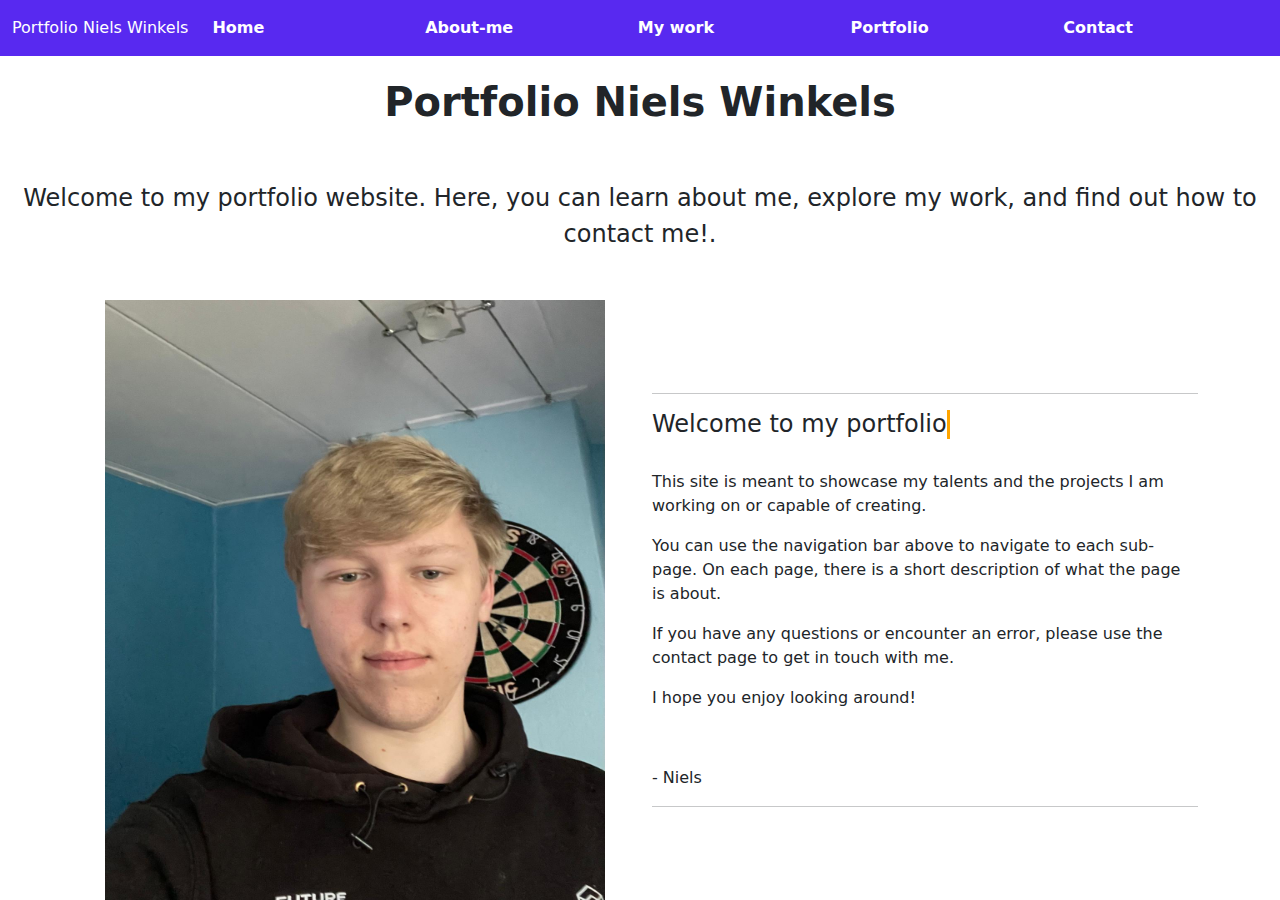
<file: index.html>
<!DOCTYPE html>
<html lang="en">

<head>
    <meta charset="UTF-8">
    <meta http-equiv="X-UA-Compatible" content="IE=edge">
    <meta name="viewport" content="width=device-width, initial-scale=1.0">
    <link href="https://cdn.jsdelivr.net/npm/bootstrap@5.3.3/dist/css/bootstrap.min.css" rel="stylesheet"
        integrity="sha384-QWTKZyjpPEjISv5WaRU9OFeRpok6YctnYmDr5pNlyT2bRjXh0JMhjY6hW+ALEwIH" crossorigin="anonymous">
    <script defer src="https://cdn.jsdelivr.net/npm/bootstrap@5.3.3/dist/js/bootstrap.bundle.min.js"
    integrity="sha384-YvpcrYf0tY3lHB60NNkmXc5s9fDVZLESaAA55NDzOxhy9GkcIdslK1eN7N6jIeHz" crossorigin="anonymous">
    </script>
    <link rel="stylesheet" href="style.css">
    <title>Portfolio Niels Winkels</title>
</head>

<body>

    <nav class="navbar navbar-expand-lg navbar-light">
        <div class="container-fluid">
            <span class="navbar-brand text-white" style="font-size: 1rem;">Portfolio Niels Winkels</span>
            <div class="navbar-collapse" id="navbarNav">
                <ul class="navbar-nav mr-auto mt-2 mt-lg-0 w-100">
                    <li class="nav-item col">
                        <a class="nav-link text-white fw-bold" href="/index.html">Home</a>
                    </li>
                    <li class="nav-item col">
                        <a class="nav-link text-white fw-bold" href="/about-me/aboutme.html">About-me</a>
                    </li>
                    <li class="nav-item col">
                        <a class="nav-link text-white fw-bold" href="/my-work/mywork.html">My work</a>
                    </li>
                    <li class="nav-item col">
                        <a class="nav-link text-white fw-bold" href="/portfolio/portfolio.html">Portfolio</a>
                    </li>
                    <li class="nav-item col">
                        <a class="nav-link text-white fw-bold" href="/contact/contact.html">Contact</a>
                    </li>
                </ul>
            </div>
        </div>
    </nav>

        <div class="col-12 text-center fw-bold mt-3" style="font-size: 2.5rem;">Portfolio Niels Winkels</div>

        <div class="col-12 text-center mt-5" style="font-size: 1.5rem;">Welcome to my portfolio website. Here, you can learn about me, explore my work, 
            and find out how to contact me!.
        </div>

        <div class="container mt-5">
            <div class="row align-items-center">
                <div class="col-md-6 text-center">
                    <img src="/img/me.jpg" alt="" class="img-fluid fade-in-left" style="height: 600px; width: 500px;">
                </div>
                <div class="col-md-6">
                    <hr>
                    <h1 class="typing-effect">Welcome to my portfolio</h1>
                    <p class="mt-3">This site is meant to showcase my talents and the projects I am working on or capable of creating.</p>
                    <p class="mt-3">You can use the navigation bar above to navigate to each sub-page. On each page, there is a short description of what the page is about.</p>
                    <p class="mt-3">If you have any questions or encounter an error, please use the contact page to get in touch with me.</p>
                    <p class="mt-3">I hope you enjoy looking around!</p>
                    <br>
                    <p class="mt-3">- Niels</p>
                    <hr>
                </div>
            </div>
        </div>
        

</body>

</html>
</file>
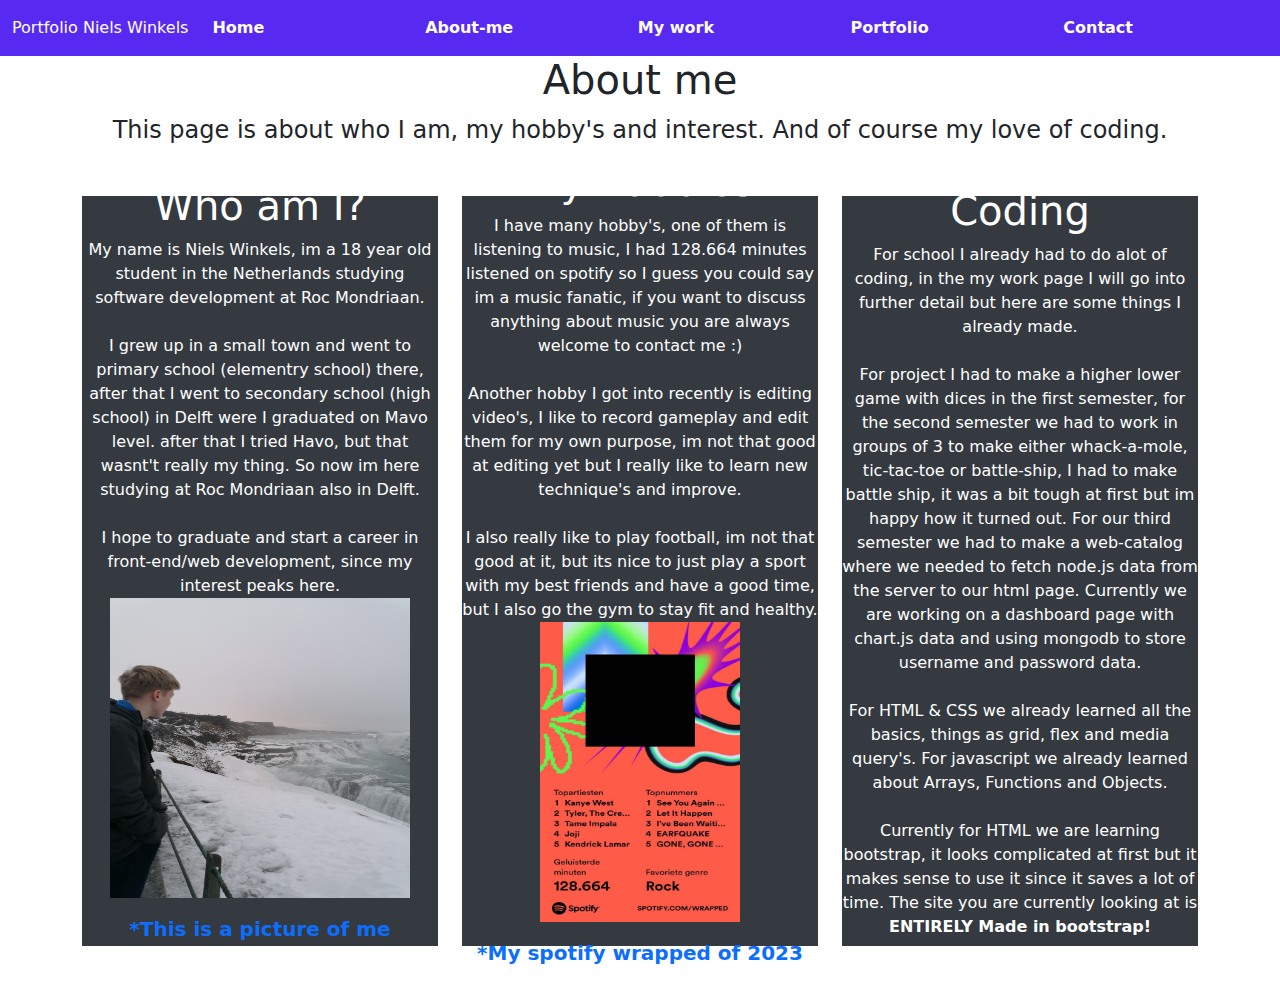
<file: about-me/aboutme.html>
<!DOCTYPE html>
<html lang="en">

<head>
    <meta charset="UTF-8">
    <meta http-equiv="X-UA-Compatible" content="IE=edge">
    <meta name="viewport" content="width=device-width, initial-scale=1.0">
    <link href="https://cdn.jsdelivr.net/npm/bootstrap@5.3.3/dist/css/bootstrap.min.css" rel="stylesheet"
        integrity="sha384-QWTKZyjpPEjISv5WaRU9OFeRpok6YctnYmDr5pNlyT2bRjXh0JMhjY6hW+ALEwIH" crossorigin="anonymous">
    <script defer src="https://cdn.jsdelivr.net/npm/bootstrap@5.3.3/dist/js/bootstrap.bundle.min.js"
        integrity="sha384-YvpcrYf0tY3lHB60NNkmXc5s9fDVZLESaAA55NDzOxhy9GkcIdslK1eN7N6jIeHz" crossorigin="anonymous">
        </script>
    <link rel="stylesheet" href="/about-me/aboutme.css">
    <title>Portfolio Niels Winkels</title>
</head>

<body>

    <nav class="navbar navbar-expand-lg navbar-light">
        <div class="container-fluid">
            <span class="navbar-brand text-white" style="font-size: 1rem;">Portfolio Niels Winkels</span>
            <div class="navbar-collapse" id="navbarNav">
                <ul class="navbar-nav mr-auto mt-2 mt-lg-0 w-100">
                    <li class="nav-item col">
                        <a class="nav-link text-white fw-bold" href="/index.html">Home</a>
                    </li>
                    <li class="nav-item col">
                        <a class="nav-link text-white fw-bold" href="/about-me/aboutme.html">About-me</a>
                    </li>
                    <li class="nav-item col">
                        <a class="nav-link text-white fw-bold" href="/my-work/mywork.html">My work</a>
                    </li>
                    <li class="nav-item col">
                        <a class="nav-link text-white fw-bold" href="/portfolio/portfolio.html">Portfolio</a>
                    </li>
                    <li class="nav-item col">
                        <a class="nav-link text-white fw-bold" href="/contact/contact.html">Contact</a>
                    </li>
                </ul>
            </div>
        </div>
    </nav>

    <h1 class="text-center">About me</h1>

    <p class="text-center" style="font-size: 1.50rem;">This page is about who I am, my hobby's and interest. And of
        course my love of coding.</p>

    <div class="container mt-5 fade-in">
        <div class="row">
            <div class="col-md-4 mb-4">
                <div class="d-flex justify-content-center align-items-center"
                    style="height: 750px; background-color: #343a40; color: white;">
                    <div class="text-center">
                        <h1>Who am I?</h1>
                        <p> My name is Niels Winkels, im a 18 year old student in the Netherlands studying software development at Roc
                            Mondriaan.
                            <br>
                            <br>
                            I grew up in a small town and went to primary school (elementry school) there, after that I went to secondary
                            school (high school) in Delft were I graduated on Mavo level. after that I tried Havo, but that wasnt't
                            really my thing. So now im here studying at Roc Mondriaan also in Delft.
                            <br>
                            <br>
                            I hope to graduate and start a career in front-end/web development, since my interest peaks
                            here.
                            <br>
                            <img src="/img/thisisme.jpg" class="img-fluid" alt="" style="height: 300px; width: 300px;">
                        </p>
                        <p class="fw-bold text-center text-primary" style="font-size: 1.25rem;">*This is a picture of me</p>
                    </div>
                </div>
            </div>
            <div class="col-md-4 mb-4">
                <div class="d-flex justify-content-center align-items-center"
                    style="height: 750px; background-color: #343a40; color: white;">
                    <div class="text-center">
                        <h1>My hobbies</h1>
                        <p> I have many hobby's, one of them is listening to music, I had 128.664 minutes listened on
                            spotify so I guess you could say im a music fanatic, if you want to discuss anything about
                            music you are always welcome to contact me :)
                            <br>
                            <br>
                            Another hobby I got into recently is editing video's, I like to record gameplay and edit
                            them for my own purpose, im not that good at editing yet but I really like to learn new
                            technique's and improve.
                            <br>
                            <br>
                            I also really like to play football, im not that good at it, but its nice to just play a
                            sport with my best friends and have a good time, but I also go the gym to stay fit and
                            healthy.
                            <br>
                            <img src="/img/spotifywrapped.png.jpg" class="img-fluid" alt="" style="height: 300px; width: 200px;">
                        </p>
                        <p class="fw-bold text-center text-primary" style="font-size: 1.25rem;">*My spotify wrapped of 2023</p>
                    </div>
                </div>
            </div>
            <div class="col-md-4 mb-4">
                <div class="d-flex justify-content-center align-items-center"
                    style="height: 750px; background-color: #343a40; color: white;">
                    <div class="text-center">
                        <h1>Coding</h1>
                        <p> For school I already had to do alot of coding, in the my work page I will go into further
                            detail but here are some things I already made.
                            <br>
                            <br>
                            For project I had to make a higher lower game with dices in the first semester, for the
                            second semester we had to work in groups of 3 to make either whack-a-mole, tic-tac-toe or
                            battle-ship, I had to make battle ship, it was a bit tough at first but im happy how it
                            turned out. For our third semester we had to make a web-catalog where we needed to fetch
                            node.js data from the server to our html page. Currently we are working on a dashboard page
                            with chart.js data and using mongodb to store username and password data.
                            <br>
                            <br>
                            For HTML & CSS we already learned all the basics, things as grid, flex and media query's.
                            For javascript we already learned about Arrays, Functions and Objects.
                            <br>
                            <br>
                            Currently for HTML we are learning bootstrap, it looks complicated at first but it makes sense to use it since it saves a lot of time. 
                            The site you are currently looking at is <span class="fw-bold">ENTIRELY Made in bootstrap!</span>
                        </p>
                    </div>
                </div>
            </div>
        </div>
    </div>



</body>

</html>
</file>
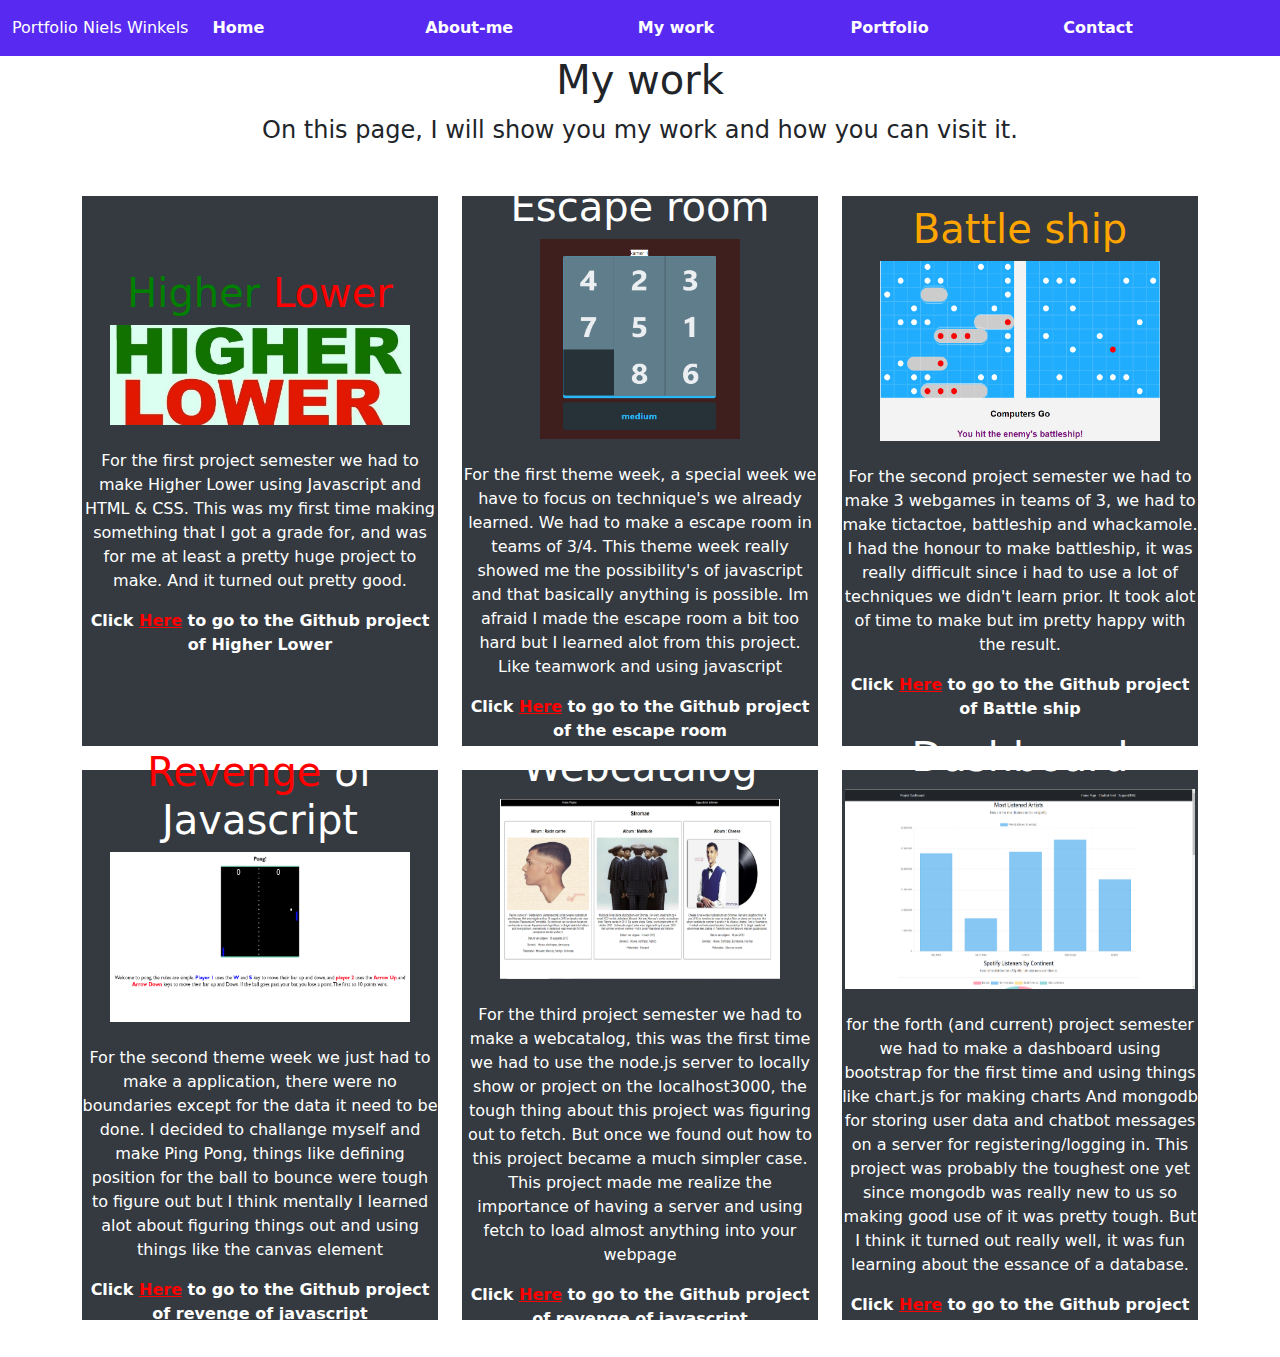
<file: my-work/mywork.html>
<!DOCTYPE html>
<html lang="en">

<head>
    <meta charset="UTF-8">
    <meta http-equiv="X-UA-Compatible" content="IE=edge">
    <meta name="viewport" content="width=device-width, initial-scale=1.0">
    <link href="https://cdn.jsdelivr.net/npm/bootstrap@5.3.3/dist/css/bootstrap.min.css" rel="stylesheet"
        integrity="sha384-QWTKZyjpPEjISv5WaRU9OFeRpok6YctnYmDr5pNlyT2bRjXh0JMhjY6hW+ALEwIH" crossorigin="anonymous">
    <script defer src="https://cdn.jsdelivr.net/npm/bootstrap@5.3.3/dist/js/bootstrap.bundle.min.js"
        integrity="sha384-YvpcrYf0tY3lHB60NNkmXc5s9fDVZLESaAA55NDzOxhy9GkcIdslK1eN7N6jIeHz" crossorigin="anonymous">
        </script>
    <link rel="stylesheet" href="/about-me/aboutme.css">
    <title>Portfolio Niels Winkels</title>
</head>

<body>

    <nav class="navbar navbar-expand-lg navbar-light">
        <div class="container-fluid">
            <span class="navbar-brand text-white" style="font-size: 1rem;">Portfolio Niels Winkels</span>
            <div class="navbar-collapse" id="navbarNav">
                <ul class="navbar-nav mr-auto mt-2 mt-lg-0 w-100">
                    <li class="nav-item col">
                        <a class="nav-link text-white fw-bold" href="/index.html">Home</a>
                    </li>
                    <li class="nav-item col">
                        <a class="nav-link text-white fw-bold" href="/about-me/aboutme.html">About-me</a>
                    </li>
                    <li class="nav-item col">
                        <a class="nav-link text-white fw-bold" href="/my-work/mywork.html">My work</a>
                    </li>
                    <li class="nav-item col">
                        <a class="nav-link text-white fw-bold" href="/portfolio/portfolio.html">Portfolio</a>
                    </li>
                    <li class="nav-item col">
                        <a class="nav-link text-white fw-bold" href="/contact/contact.html">Contact</a>
                    </li>
                </ul>
            </div>
        </div>
    </nav>

    <h1 class="text-center">My work</h1>

    <p class="text-center" style="font-size: 1.50rem;">On this page, I will show you my work and how you can visit it.</p>

    <div class="container mt-5">
        <div class="row">
            <div class="col-md-4 mb-4">
                <div class="d-flex justify-content-center align-items-center"
                    style="height: 550px; background-color: #343a40; color: white;">
                    <div class="text-center">
                        <h1><a style="color: green;">Higher</a><a style="color: red;"> Lower</a></h1>
                        <img class="img-fluid md-4 mb-4" style="height: 100px; width: 300px;" src="/img/higherlower.jpg" alt="">
                        <p>For the first project semester we had to make Higher Lower using Javascript and HTML & CSS. This was
                            my
                            first time making something that I got a grade for, and was for me at least a pretty huge
                            project to make. And it turned out pretty good.
                        </p>
                        <p class="fw-bold" style="font-size: 1rem;">
                            Click <a class="fw-bold" href="https://nielswin.github.io/hoger-lager/"
                                style="color: red;">Here</a> to go to the Github project of Higher Lower
                        </p>
                    </div>
                </div>
            </div>
            <div class="col-md-4 mb-4">
                <div class="d-flex justify-content-center align-items-center"
                    style="height: 550px; background-color: #343a40; color: white;">
                    <div class="text-center">
                        <h1>Escape room</h1>
                        <img class="img-fluid md-4 mb-4" style="height: 200px; width: 200px;" src="/img/escaperoom.png" alt="">
                        <p>For the first theme week, a special week we have to focus on technique's we already learned. We had to make a escape room in teams of 3/4. 
                           This theme week really showed me the possibility's of javascript and that basically anything is possible.
                           Im afraid I made the escape room a bit too hard but I learned alot from this project. Like teamwork and using javascript
                        </p>
                        <p class="fw-bold" style="font-size: 1rem;">
                            Click <a class="fw-bold" href="https://nielswin.github.io/escape-room/" style="color: red;">Here</a> to go to the Github project of the escape room
                        </p>
                    </div>
                </div>
            </div>
            <div class="col-md-4 mb-4">
                <div class="d-flex justify-content-center align-items-center"
                    style="height: 550px; background-color: #343a40; color: white;">
                    <div class="text-center">
                        <h1><a style="color: orange;">Battle ship</a></h1>
                        <img class="img-fluid md-4 mb-4" style="height: 180px; width: 280px;" src="/img/battleshipimg.png" alt="">
                        <p>For the second project semester we had to make 3 webgames in teams of 3, we had to make tictactoe,
                            battleship and whackamole. I had the honour to make battleship, it was really difficult since i had to use a lot of techniques we didn't
                            learn prior. It took alot of time to make but im pretty happy with the result.
                        </p>
                        <p class="fw-bold" style="font-size: 1rem;">
                            Click <a class="fw-bold" href="placeholder/" style="color: red;">Here</a> to go to the Github project of Battle ship
                        </p>
                    </div>
                </div>
            </div>
            <div class="col-md-4 mb-4">
                <div class="d-flex justify-content-center align-items-center"
                    style="height: 550px; background-color: #343a40; color: white;">
                    <div class="text-center">
                        <h1><a style="color: red;">Revenge</a> of Javascript</h1>
                        <img class="img-fluid md-4 mb-4" style="height: 170px; width: 300px;" src="/img/revengeofjavascript.png" alt="">
                        <p>For the second theme week we just had to make a application, there were no boundaries except for the data it need to be done.
                            I decided to challange myself and make Ping Pong, things like defining position for the ball to bounce were tough to figure out
                            but I think mentally I learned alot about figuring things out and using things like the canvas element
                        </p>
                        <p class="fw-bold" style="font-size: 1rem;">
                            Click <a class="fw-bold" href="placeholder/" style="color: red;">Here</a> to go to the Github project of revenge of javascript
                        </p>
                    </div>
                </div>
            </div>
            <div class="col-md-4 mb-4">
                <div class="d-flex justify-content-center align-items-center"
                    style="height: 550px; background-color: #343a40; color: white;">
                    <div class="text-center">
                        <h1>Webcatalog</h1>
                        <img class="img-fluid md-4 mb-4" style="height: 180px; width: 280px;" src="/img/webcatalogus.png" alt="">
                        <p>For the third project semester we had to make a webcatalog, this was the first time we had to use the node.js server to locally show or project on the localhost3000,
                            the tough thing about this project was figuring out to fetch. But once we found out how to this project became a much simpler case.
                            This project made me realize the importance of having a server and using fetch to load almost anything into your webpage
                        </p>
                        <p class="fw-bold" style="font-size: 1rem;">
                            Click <a class="fw-bold" href="placeholder/" style="color: red;">Here</a> to go to the Github project of revenge of javascript
                        </p>
                    </div>
                </div>
            </div>
            <div class="col-md-4 mb-4">
                <div class="d-flex justify-content-center align-items-center"
                    style="height: 550px; background-color: #343a40; color: white;">
                    <div class="text-center">
                        <h1>Dashboard</h1>
                        <img class="img-fluid md-4 mb-4" style="height: 200px; width: 350px;" src="/img/dashboardimg.png" alt="">
                        <p>for the forth (and current) project semester we had to make a dashboard using bootstrap for the first time and using things like chart.js for making charts And
                            mongodb for storing user data and chatbot messages on a server for registering/logging in. This project was probably the toughest one yet since mongodb was really new to us
                            so making good use of it was pretty tough. But I think it turned out really well, it was fun learning about the essance of a database.
                        </p>
                        <p class="fw-bold" style="font-size: 1rem;">
                            Click <a class="fw-bold" href="placeholder/" style="color: red;">Here</a> to go to the Github project of dashboard
                        </p>
                    </div>
                </div>
            </div>
        </div>
    </div>

</body>

</html>
</file>
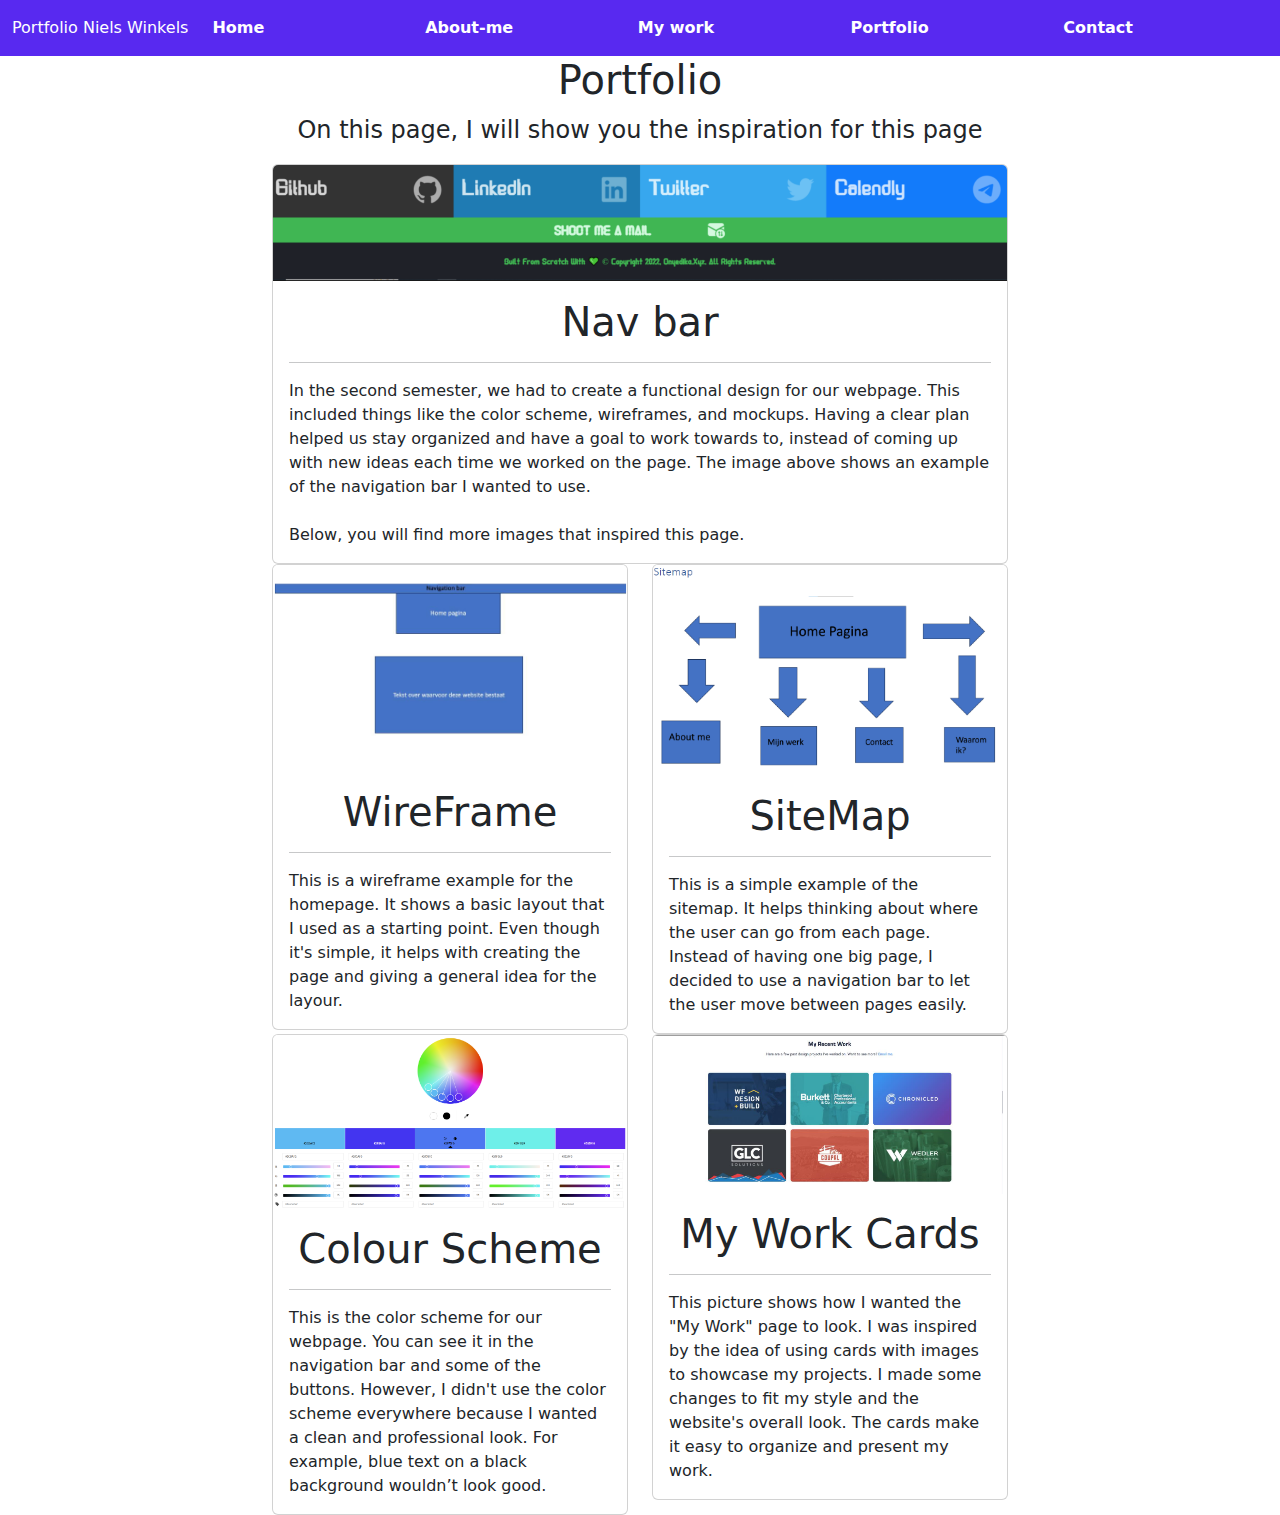
<file: portfolio/portfolio.html>
<!DOCTYPE html>
<html lang="en">

<head>
    <meta charset="UTF-8">
    <meta http-equiv="X-UA-Compatible" content="IE=edge">
    <meta name="viewport" content="width=device-width, initial-scale=1.0">
    <link href="https://cdn.jsdelivr.net/npm/bootstrap@5.3.3/dist/css/bootstrap.min.css" rel="stylesheet"
        integrity="sha384-QWTKZyjpPEjISv5WaRU9OFeRpok6YctnYmDr5pNlyT2bRjXh0JMhjY6hW+ALEwIH" crossorigin="anonymous">
    <script defer src="https://cdn.jsdelivr.net/npm/bootstrap@5.3.3/dist/js/bootstrap.bundle.min.js"
        integrity="sha384-YvpcrYf0tY3lHB60NNkmXc5s9fDVZLESaAA55NDzOxhy9GkcIdslK1eN7N6jIeHz" crossorigin="anonymous">
        </script>
    <link rel="stylesheet" href="portfolio.css">
    <title>Portfolio Niels Winkels</title>
</head>

<body>

    <nav class="navbar navbar-expand-lg navbar-light">
        <div class="container-fluid">
            <span class="navbar-brand text-white" style="font-size: 1rem;">Portfolio Niels Winkels</span>
            <div class="navbar-collapse" id="navbarNav">
                <ul class="navbar-nav mr-auto mt-2 mt-lg-0 w-100">
                    <li class="nav-item col">
                        <a class="nav-link text-white fw-bold" href="/index.html">Home</a>
                    </li>
                    <li class="nav-item col">
                        <a class="nav-link text-white fw-bold" href="/about-me/aboutme.html">About-me</a>
                    </li>
                    <li class="nav-item col">
                        <a class="nav-link text-white fw-bold" href="/my-work/mywork.html">My work</a>
                    </li>
                    <li class="nav-item col">
                        <a class="nav-link text-white fw-bold" href="/portfolio/portfolio.html">Portfolio</a>
                    </li>
                    <li class="nav-item col">
                        <a class="nav-link text-white fw-bold" href="/contact/contact.html">Contact</a>
                    </li>
                </ul>
            </div>
        </div>
    </nav>

    <h1 class="col-12 text-center">Portfolio</h1>

    <p class="text-center" style="font-size: 1.50rem;">On this page, I will show you the inspiration for this page</p>

    <div class="container">
        <div class="row justify-content-center">
            <div class="col-md-8">
                <div class="card">
                    <img src="/img/navbarexample.png" class="img-fluid card-img-top" alt="">
                    <div class="card-body">
                        <h1 class="text-center">Nav bar</h1>
                        <hr>
                        <p class="card-text">In the second semester, we had to create a functional design for our
                            webpage. This included things like the color scheme, wireframes, and mockups. Having a clear
                            plan helped us stay organized and have a goal to work towards to, instead of coming up with
                            new ideas
                            each time we worked on the page. The image above shows an example of the navigation bar I
                            wanted to use.
                            <br>
                            <br>
                            Below, you will find more images that inspired this page.
                        </p>
                    </div>
                </div>
            </div>
        </div>
        <div class="row justify-content-center">
            <div class="col-md-4">
                <div class="card">
                    <img src="/img/wireframeExample.png" class="img-fluid card-img-top" alt="">
                    <div class="card-body">
                        <h1 class="text-center">WireFrame</h1>
                        <hr>
                        <p class="card-text">This is a wireframe example for the homepage. It shows a basic layout that
                            I used as a starting point. Even though it's simple, it helps with creating the page and
                            giving a general idea for the layour.
                        </p>
                    </div>
                </div>
            </div>
            <div class="col-md-4">
                <div class="card">
                    <img src="/img/sitemapexample.png" class="img-fluid card-img-top" alt="">
                    <div class="card-body">
                        <h1 class="text-center">SiteMap</h1>
                        <hr>
                        <p class="card-text">This is a simple example of the sitemap. It helps thinking about where
                            the user can go from each page. Instead of having one big page, I decided to use a
                            navigation
                            bar to let the user move between pages easily.
                        </p>
                    </div>
                </div>
            </div>
        </div>
        <div class="row justify-content-center">
            <div class="col-md-4">
                <div class="card">
                    <img src="/img/colorscheme.png" class="img-fluid card-img-top" alt="">
                    <div class="card-body">
                        <h1 class="text-center">Colour Scheme</h1>
                        <hr>
                        <p class="card-text">This is the color scheme for our webpage. You can see it in the navigation
                            bar and some of the buttons. However, I didn't use the color scheme everywhere because I
                            wanted a clean and
                            professional look. For example, blue text on a black background wouldn’t look good.
                        </p>
                    </div>
                </div>
            </div>
            <div class="col-md-4">
                <div class="card">
                    <img src="/img/myworkexample.png" class="img-fluid card-img-top" alt="">
                    <div class="card-body">
                        <h1 class="text-center">My Work Cards</h1>
                        <hr>
                        <p class="card-text">This picture shows how I wanted the "My Work" page to look. I was inspired
                            by the idea of using cards with images to showcase my projects. I made some changes to fit
                            my style and the website's overall look. The cards make it easy to organize and present my
                            work.
                        </p>
                    </div>
                </div>
            </div>
        </div>
    </div>

</body>

</html>
</file>
<file: style.css>
.navbar {
    background-color: #5829F0;
}

.typing-effect {
    display: inline-block;
    overflow: hidden;
    white-space: nowrap;
    animation: typing 4s steps(40, end), blink-caret .75s step-end infinite;
    border-right: .15em solid orange;
    font-size: 1.5em;
}

@keyframes typing {
    from { width: 0; }
    to { width: 45%; }
}

@keyframes blink-caret {
    from, to { border-color: transparent; }
    50% { border-color: blue; }
}

.fade-in-left {
    position: relative;
    animation: fadeInLeft 3s forwards;
}

@keyframes fadeInLeft {
    0% {
        opacity: 0;
        transform: translateX(-50px);
    }
    100% {
        opacity: 1;
        transform: translateX(0);
    }
}
</file>
<file: about-me/aboutme.css>
.navbar {
    background-color: #5829F0;
}

/* .fade-in {
    position: relative;
    animation: fadeInRight 3s backwards;
}

@keyframes fadeInRight {
    0% {
        opacity: 0;
        transform: translateX(0);
    }
    100% {
        opacity: 1;
        transform: translateX(-50px);
    }
} */
</file>
<file: portfolio/portfolio.css>
.navbar {
    background-color: #5829F0;
}
</file>
